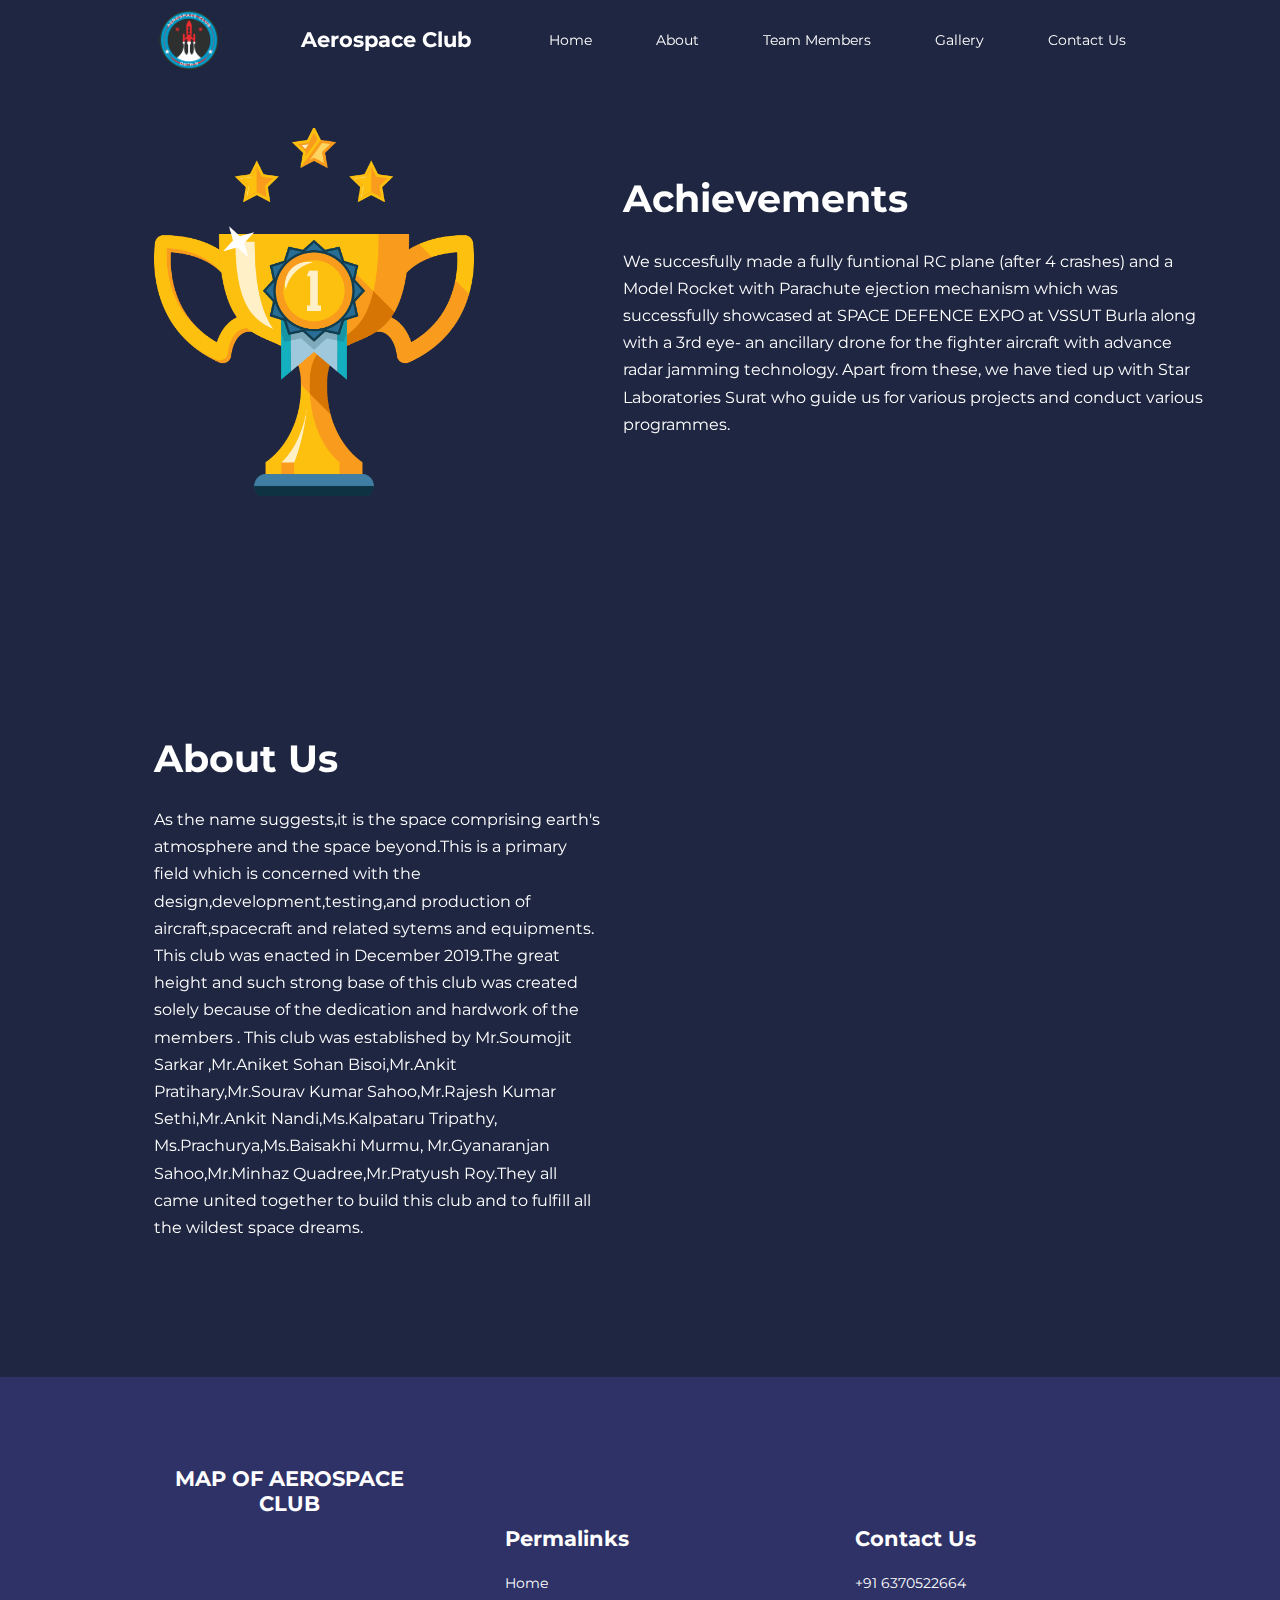
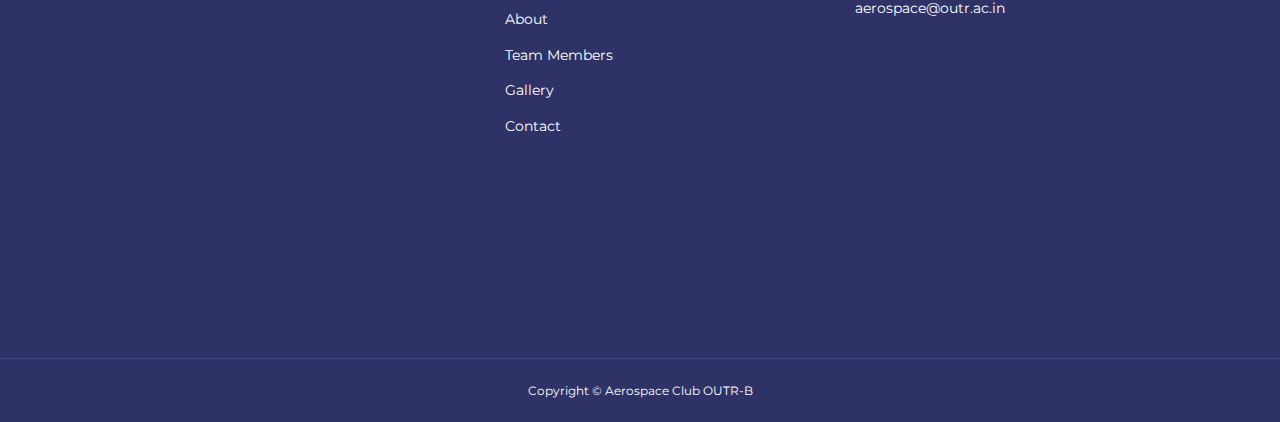
<file: about.html>
<!DOCTYPE html>
<html lang="en">

<head>
    <meta charset="UTF-8">
    <meta http-equiv="X-UA-Compatible" content="IE=edge">
    <meta name="viewport" content="width=device-width, initial-scale=1.0">
    <title>Aerospace Club</title>
    <link rel="icon" type="image/x-icon" href="./images/logo.png">

    <!-- ICONSCOUT CDN -->
    <link rel="stylesheet" href="https://unicons.iconscout.com/release/v2.1.6/css/unicons.css">

    <!-- GOOGLE FONTS -->
    <link rel="preconnect" href="https://fonts.googleapis.com">
    <link rel="preconnect" href="https://fonts.gstatic.com" crossorigin>
    <link href="https://fonts.googleapis.com/css2?family=Montserrat:wght@300;400;500;600;700;800;900&display=swap"
        rel="stylesheet">


    <link rel="stylesheet" href="./css/style.css">
    <link rel="stylesheet" href="./css/about.css">
    <!-------------------AOS USE----------------->
    <link href="https://unpkg.com/aos@2.3.1/dist/aos.css" rel="stylesheet">
    <script src="https://unpkg.com/aos@2.3.1/dist/aos.js"></script>
</head>

<body>
    <!-- Starting of Navbar -->
    <nav>
        <div class="container nav__container">
            <form class="d-flex" id="navlogo">
                <img src="./images/logo.png">
            </form>
            <a href="index.html">
                <h4>Aerospace Club</h4>
            </a>
            <ul class="nav__menu">
                <li><a href="index.html">Home</a></li>
                <li><a href="about.html">About</a></li>
                <li><a href="courses.html">Team Members</a></li>
                <li><a href="gallery.html">Gallery</a></li>
                <li><a href="contact.html">Contact Us</a></li>
            </ul>
            <button id="open-menu-btn"><i class="uil uil-bars"></i></button>
            <button id="close-menu-btn"><i class="uil uil-multiply"></i></button>
        </div>
    </nav>

    <!-- End of Navbar -->


    <!-- Achievement Section -->
    <section class="about__achivements">
        <!-- <h1>Achievements</h1> -->
        <div class="container about__achievements-container">
            <div class="about__achievements-left" data-aos="flip-left">
                <img src="./images/aero 3@4x (1).png" alt="">
            </div>

            <div class="about__achievements-right" data-aos="fade-up-left">
                <h1>Achievements</h1>
                <p>We succesfully made a fully funtional RC plane (after 4 crashes) and a Model Rocket with Parachute
                    ejection mechanism which was successfully showcased at SPACE DEFENCE EXPO at VSSUT Burla along with
                    a 3rd eye- an ancillary drone for the fighter aircraft with advance radar jamming technology.
                    Apart from these, we have tied up with Star Laboratories Surat who guide us for various projects and
                    conduct various programmes.

                </p>
                <!-- <div class="achievements__cards">
                    <article class="achievement__card">

                    </article>
                </div> -->
            </div>
        </div>
    </section>

    <!-- About Us -->

    <section class="about__aboutus">
        <div class="container about__aboutus-container">
            <div class="about__aboutus-left" data-aos="flip-left">
                <h1>About Us</h1>
                <p>As the name suggests,it is the space comprising earth's atmosphere and the space beyond.This is a
                    primary field which is concerned with the design,development,testing,and production of
                    aircraft,spacecraft and related sytems and equipments.

                    This club was enacted in December 2019.The great height and such strong base of this club was
                    created solely because of the dedication and hardwork of the members .

                    This club was established by Mr.Soumojit Sarkar ,Mr.Aniket Sohan Bisoi,Mr.Ankit Pratihary,Mr.Sourav
                    Kumar Sahoo,Mr.Rajesh Kumar Sethi,Mr.Ankit Nandi,Ms.Kalpataru Tripathy, Ms.Prachurya,Ms.Baisakhi
                    Murmu, Mr.Gyanaranjan Sahoo,Mr.Minhaz Quadree,Mr.Pratyush Roy.They all came united together to build
                    this club and to fulfill all the wildest space dreams.


                </p>
            </div>

            <div class="about__aboutus-right" data-aos="fade-up-left">
                <img src="./images/Extraimages/aero 2@4x.png" alt="">
            </div>
        </div>
    </section>


    <!-- Start of Footer -->
    <footer>
        <div class="container footer__container">
            <!--<div class="footer__1">
                <a href="index.html" class="footer__logo">
                    <h4>AEROSPACE</h4>
                </a>
                <p>
                    Lorem ipsum dolor sit amet consectetur adipisicing elit. Fugit natus nostrum deleniti?
                </p>
            </div>-->
            <div class="map">
                <h4>MAP OF AEROSPACE CLUB</h4>
                <!-- Google Map Copied Code -->
                <iframe
                    src="https://www.google.com/maps/embed?pb=!1m18!1m12!1m3!1d3742.589682802243!2d85.77445031361638!3d20.275844986410984!2m3!1f0!2f0!3f0!3m2!1i1024!2i768!4f13.1!3m3!1m2!1s0x3a19a7f9d486f7c3%3A0xde71ead59307dcca!2sOdisha%20University%20of%20Technology%20and%20Research!5e0!3m2!1sen!2sin!4v1648606298799!5m2!1sen!2sin"
                    width="500" height="350" style="border:0;" allowfullscreen="" loading="lazy"
                    referrerpolicy="no-referrer-when-downgrade"></iframe>
            </div>
            <div class="footer__2">
                <h4>Permalinks</h4>
                <ul class="permalinks">
                    <li><a href="index1.html">Home</a></li>
                    <li><a href="about.html">About</a></li>
                    <li><a href="courses.html">Team Members</a></li>
                    <li><a href="gallery.html">Gallery</a></li>
                    <li><a href="contact.html">Contact</a></li>
                </ul>
            </div>
            <div class="footer__4">
                <h4>Contact Us</h4>
                <div>
                    <p>+91 6370522664</p>
                    <p><a href="mailto:aerospace@outr.ac.in">aerospace@outr.ac.in</a></p>
                </div>
                <ul class="footer__socials">
                    <li>
                        <a href="https://www.facebook.com/aerospacecetb/" target="_blank"><i
                                class="uil uil-facebook-f"></i></a>
                    </li>
                    <li>
                        <a href="https://www.instagram.com/aerospace_outrb/" target="_blank"><i
                                class="uil uil-instagram-alt"></i></a>
                    </li>
                    <li>
                        <a href="https://www.linkedin.com/company/aerospacecetb" target="_blank"><i
                                class="uil uil-linkedin"></i></a>
                    </li>
                    <li>
                        <a href="https://www.youtube.com/@aerospace_outrb"><i class="uil uil-youtube"></i></a>
                    </li>
                </ul>
            </div>

        </div>
        <div class="footer__copyright">
            <small>Copyright &copy; Aerospace Club OUTR-B</small>
        </div>
    </footer>

    <!-- End of Footer -->




    <script>
        AOS.init();
    </script>

    <script src="./main.js"></script>

</body>

</html>
</file>
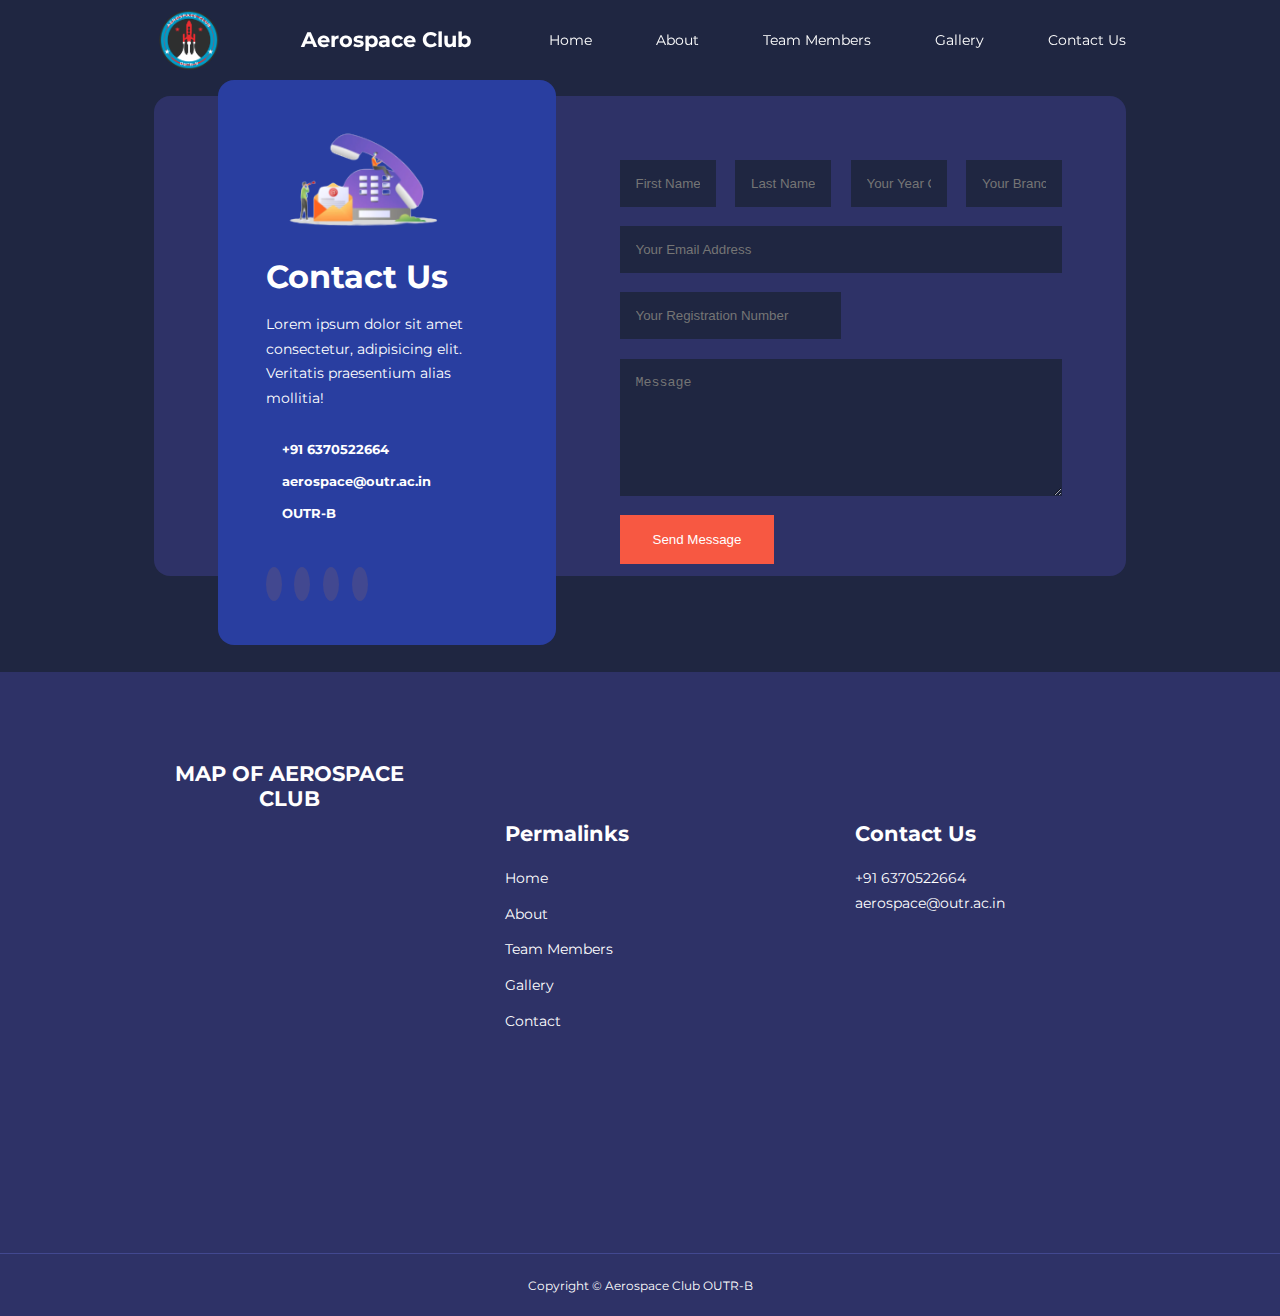
<file: contact.html>
<!DOCTYPE html>
<html lang="en">

<head>
  <meta charset="UTF-8">
  <meta http-equiv="X-UA-Compatible" content="IE=edge">
  <meta name="viewport" content="width=device-width, initial-scale=1.0">
  <title>Aerospace Club</title>
  <link rel="icon" type="image/x-icon" href="./images/logo.png">

  <!-- ICONSCOUT CDN -->
  <link rel="stylesheet" href="https://unicons.iconscout.com/release/v2.1.6/css/unicons.css">

  <!-- GOOGLE FONTS -->
  <link rel="preconnect" href="https://fonts.googleapis.com">
  <link rel="preconnect" href="https://fonts.gstatic.com" crossorigin>
  <link href="https://fonts.googleapis.com/css2?family=Montserrat:wght@300;400;500;600;700;800;900&display=swap"
    rel="stylesheet">

  <!-- SWIPERJS cdn -->
  <link rel="stylesheet" href="./css/contact.css">
  <link rel="stylesheet" href="./css/style.css">
  <!-------------------AOS USE----------------->
  <link href="https://unpkg.com/aos@2.3.1/dist/aos.css" rel="stylesheet">
  <script src="https://unpkg.com/aos@2.3.1/dist/aos.js"></script>
</head>

<body>
  <!-- Starting of Navbar -->
  <nav>
    <div class="container nav__container">
      <form class="d-flex" id="navlogo">
        <img src="./images/logo.png">
      </form>
      <a href="index.html">
        <h4>Aerospace Club</h4>
      </a>
      <ul class="nav__menu">
        <li><a href="index.html">Home</a></li>
        <li><a href="about.html">About</a></li>
        <li><a href="courses.html">Team Members</a></li>
        <li><a href="gallery.html">Gallery</a></li>
        <li><a href="contact.html">Contact Us</a></li>
      </ul>
      <button id="open-menu-btn"><i class="uil uil-bars"></i></button>
      <button id="close-menu-btn"><i class="uil uil-multiply"></i></button>
    </div>
  </nav>

  <!-- End of Navbar -->


  <section class="contact">
    <div class="container contact__container">
      <aside class="contact__aside">
        <div class="aside__image">
          <img src="./images/Contact-1.png" >
        </div>
        <h2>Contact Us</h2>
        <p>
          Lorem ipsum dolor sit amet consectetur, adipisicing elit. Veritatis praesentium alias mollitia!
        </p>
        <ul class="contact__details">
          <li>
            <i class="uil uil-phone-times"></i>
            <h5>+91 6370522664</h5>
          </li>
          <li>
            <i class="uil uil-envelope"></i>
            <h5><a href="mailto:aerospace@outr.ac.in">aerospace@outr.ac.in</a></h5>
          </li>
          <li>
            <i class="uil uil-location-point"></i>
            <h5>OUTR-B</h5>
          </li>
        </ul>
        <ul class="contact__socials">
          <li>
            <a href="https://www.facebook.com/aerospacecetb/" target="_blank"><i class="uil uil-facebook-f"></i></a>
          </li>
          <li>
            <a href="https://www.instagram.com/aerospace_outrb/" target="_blank"><i
                class="uil uil-instagram-alt"></i></a>
          </li>
          <li>
            <a href="https://www.linkedin.com/company/aerospacecetb" target="_blank"><i
                class="uil uil-linkedin"></i></a>
          </li>
          <li>
            <a href="#"><i class="uil uil-youtube"></i></a>
          </li>
        </ul>
      </aside>

      <form action="https://formspree.io/f/xlezopdg" method="POST" class="contact__form">
        <div class="form__name">
          <input type="text" name="First Name" placeholder="First Name" required>
          <input type="text" name="Last Name" placeholder="Last Name" required>
          <input type="text" name="Year" placeholder="Your Year Of Study" required>
          <input type="text" name="Branch" placeholder="Your Branch" required>
        </div>
        <input type="email" name="Email Address" placeholder="Your Email Address" required>
        <input type="text" name="Registration Number" placeholder="Your Registration Number" required>
        <textarea name="Message" rows="7" placeholder="Message" required></textarea>
        <button type="submit" class="btn btn-primary">Send Message</button>
      </form>
    </div>
  </section>

  <!-- Start of Footer -->
  <footer>
    <div class="container footer__container">
      <!--<div class="footer__1">
                  <a href="index.html" class="footer__logo"><h4>AEROSPACE</h4></a>
                  <p>
                      Lorem ipsum dolor sit amet consectetur adipisicing elit. Fugit natus nostrum deleniti?
                  </p>
              </div>-->
      <div class="map">
        <h4>MAP OF AEROSPACE CLUB</h4>
        <!-- Google Map Copied Code -->
        <iframe
          src="https://www.google.com/maps/embed?pb=!1m18!1m12!1m3!1d3742.589682802243!2d85.77445031361638!3d20.275844986410984!2m3!1f0!2f0!3f0!3m2!1i1024!2i768!4f13.1!3m3!1m2!1s0x3a19a7f9d486f7c3%3A0xde71ead59307dcca!2sOdisha%20University%20of%20Technology%20and%20Research!5e0!3m2!1sen!2sin!4v1648606298799!5m2!1sen!2sin"
          width="500" height="350" style="border:0;" allowfullscreen="" loading="lazy"
          referrerpolicy="no-referrer-when-downgrade"></iframe>
      </div>

      <div class="footer__2">
        <h4>Permalinks</h4>
        <ul class="permalinks">
          <li><a href="index.html">Home</a></li>
          <li><a href="about.html">About</a></li>
          <li><a href="courses.html">Team Members</a></li>
          <li><a href="gallery.html">Gallery</a></li>
          <li><a href="contact.html">Contact</a></li>
        </ul>
      </div>
      <div class="footer__4">
        <h4>Contact Us</h4>
        <div>
          <p>+91 6370522664</p>
          <p><a href="mailto:aerospace@outr.ac.in">aerospace@outr.ac.in</a></p>
        </div>
        <ul class="footer__socials">
          <li>
            <a href="https://www.facebook.com/aerospacecetb/" target="_blank"><i class="uil uil-facebook-f"></i></a>
          </li>
          <li>
            <a href="https://www.instagram.com/aerospace_outrb/" target="_blank"><i
                class="uil uil-instagram-alt"></i></a>
          </li>
          <li>
            <a href="https://www.linkedin.com/company/aerospacecetb" target="_blank"><i
                class="uil uil-linkedin"></i></a>
          </li>
          <li>
            <a href="https://www.youtube.com/@aerospace_outrb"><i class="uil uil-youtube"></i></a>
          </li>
        </ul>
      </div>

    </div>
    <div class="footer__copyright">
      <small>Copyright &copy; Aerospace Club OUTR-B</small>
    </div>
  </footer>
  <!-- End of Footer -->




  <script src="./main.js"></script>
  
  <script>
    AOS.init();
  </script>
</body>

</html>
</file>
<file: css/style.css>
*{
    margin: 0;
    padding: 0;
    border: 0;
    outline: 0;
    text-decoration: none;
    list-style: none;
    box-sizing: border-box;
}

:root{
    --color-primary: #293ea0;
    --color-success: #00bf8e;
    --color-warning: #f7c94b;
    --color-danger: #f75842;
    --color-danger-variant: rgba(247, 88, 66, 0.4);
    --color-white: #fff;
    --color-light: rgba(255, 255, 255, 0.7);
    --color-black: #000;
    --color-bg: #1f2641;
    --color-bg1: #2e3267;
    --color-bg2: #424890;

    --container-width-lg: 76%;
    --container-width-md: 90%;
    --container-width-sm: 94%;

    --transition: all 400ms ease;
}
.d-flex{
    padding: 0;
    margin: 5px;
    height: 60px;
    width: 60px;
    background-attachment: fixed;
    border-radius: 30px;
}
#navlogo img{
    border-radius: 50%;
}
 

body{
    font-family: 'Montserrat', sans-serif;
    line-height: 1.7;
    color: var(--color-white);
    background: var(--color-bg);
}
.container{
    width: var(--container-width-lg);
    margin: 0 auto;
}
section {
    padding: 6rem 0;
}
section h2{
    text-align: center;
    margin-bottom: 4rem;
}
h1,
h2,
h3,
h4,
h5{
    line-height: 1.2;
}
h1{
    font-size: 2.4rem;
}
h2{
    font-size: 2rem;
}
h3{
    font-size: 1.6rem;
}
h4{
    font-size: 1.3rem;
}


a{
    color: var(--color-white);
}


img{
    width: 100%;
    display: block;
    object-fit: cover;
}

.btn{
    display: inline-block;
    background: var(--color-white);
    color: var(--color-black);
    padding: 1rem 2rem;
    border: 1px solid transparent;
    font-weight: 500;
    transition: var(--transition);
}


.btn:hover{
    background: transparent;
    color: var(--color-white);
    border-color: var(--color-white);
}

.btn-primary{
    background: var(--color-danger);
    color: var(--color-white);
}

/*............... NAVBAR.......... */
nav{
    background: transparent;
    width: 100vw;
    height: 5rem;
    position: fixed;
    z-index: 11;
}
/* Change navbar on scroll using js */
.window-scroll{
    background: var(--color-bg2);
    /* background: transparent; */
    box-shadow: 0 1rem 2rem rgba(0, 0, 0, 0.2);
}
.nav__container{
    height: 100%;
    display: flex;
    justify-content: space-between;
    align-items: center;
}

nav button{
    display: none;
}

.nav__menu{
    display: flex;
    align-items: center;
    gap: 4rem;
}
.nav__menu a{
    font-size: 0.9rem;
    transition: var(--transition);
}

.nav__menu a:hover{
    /* color: var(--color-bg2); */
    font-size: 1.2rem;
}

/* ...................HEADER ............................*/
header{
    position: relative;
    top: 5rem;
    overflow: hidden;
    height: 100vh;
    margin-bottom: 5rem;
}

.header__container{
    display: grid;
    grid-template-columns: 1fr 1fr;
    align-items: center;
    gap: 5rem;
    height: 100%;
}

.header__left p{
    margin: 1rem 0 2.4rem;
}
/* ...................CATEGORIES ............................*/
.categories {
    background: var(--color-bg1);
    height: auto;
}

.categories h1{
    line-height: 1;
    margin-bottom: 3rem;
    /* text-align: center; */
}

.categories__container{
    display: grid;
    grid-template-columns: 40% 60%;
    /* gap: 4rem; */
}
.categories__left{
    margin-right: 4rem;
}
.categories__left p{
    margin: 1rem 0 3rem;
}

.categories__right {
    display: grid;
    grid-template-columns: repeat(2, 1fr);
    gap: 1.2rem;
}

.category{
    background: var(--color-bg2);
    padding: 2rem;
    border-radius: 2rem;
    transition: var(--transition);
}

.category:hover{
    box-shadow: 0 3rem 3rem rgba(0, 0, 0, 0.3);
}

.category:nth-child(1) .category__icon{
    background: var(--color-danger);
}
.category:nth-child(2) .category__icon{
    background: var(--color-success);
}
.category:nth-child(3) .category__icon{
    background: var(--color-warning);
}

.category__icon{
    background: var(--color-primary);
    padding: 0.7rem;
    border-radius: 0.9rem;
}

.category h5{
    margin: 2rem 0 1rem;
}

.category p{
    font-size: 0.85rem;
}

/* ...................Courses............ */
.courses{
    margin-top: 2rem;
}
.courses__container{
    display: grid;
    grid-template-columns: repeat(3, 1fr);
    gap: 2rem;
}

.course{
    background: var(--color-bg1);
    border-radius: 1.2rem;
    text-align: center;
    border: 1px solid transparent;
    transition: var(--transition);
}

.course:hover{
    background: transparent;
    border-color: var(--color-primary);
}
.course__image img{
    height: 14rem;
    border-radius: 1.2rem;
}
.course__info{
    padding: 2rem;
}

.course__info p{
    margin: 1.2rem 0 2rem;
    font-size: 0.9rem;
}


/* ---------------------------- FAQ'S--------------------------*/
.faqs{
    background: var(--color-bg1);
    box-shadow: inset 0 0 3rem rgba(0, 0, 0, 0.5);
}
.faqs__container{
    display: grid;
    grid-template-columns: 1fr 1fr;
    gap: 1rem;
}
.faq{
    padding: 2rem;
    display: flex;
    align-items: center;
    gap: 1.4rem;
    height: fit-content;
    background: var(--color-primary);
    cursor: pointer;
}

.faq h4{
    font-size: 1rem;
    line-height: 2.2;
}

.faq__icon{
    align-self: flex-start;
    font-size: 1.7rem;
}

.faq p{
    margin-top: 0.8rem;
    display: none;
}

.faq.open p{
    display: block;
}

/*---------------------- Testimonials ----------------*/
.testimonials__container{
    overflow-x: hidden;
    position: relative;
    margin-bottom: 5rem;
}
.testimonial{
    padding-top: 2rem;
}
.avatar{
    width: 6rem;
    height: 6rem;
    border-radius: 50%;
    overflow: hidden;
    margin: 0 auto 1rem;
    border: 1rem solid var(--color-bg1);
}

.testimonial__info{
    text-align: center;
}

.testimonial__body {
    background: var(--color-primary);
    padding: 2rem;
    margin-top: 3rem;
    position: relative;
}

.testimonial__body::before{
    content: " ";
    display: block;
    background: linear-gradient(135deg, transparent,var(--color-primary),var(--color-primary),var(--color-primary));
    width: 3rem;
    height: 3rem;
    position: absolute;
    left: 50%;
    top: -1.5rem;
    transform: rotate(45deg);
}


/* --------------Footer --------------------*/
footer{
    background: var(--color-bg1);
    padding-top: 5rem;
    font-size: 0.9rem;
}
.footer__container{
    display: grid;
    grid-template-columns: repeat(3,1fr);
    gap: 5rem;
}
.footer__container > div h4{
    margin-bottom: 1.2rem;
}
.footer__1 p{
    margin: 0 0 2rem;
}

footer ul li {
    margin-bottom: 0.7rem;
}

footer ul li a:hover{
    text-decoration: underline;
}

.footer__socials{
    display: flex;
    gap: 1rem;
    font-size: 1.2rem;
    margin-top: 2rem;
    transition: var(--transition);
}
.footer__socials li a:hover{
    background: var(--color-bg2);
    border-radius: 1.2rem;
    color: var(--color-bg1);
}
 

.footer__copyright{
    text-align: center;
    margin-top: 4rem;
    padding: 1.2rem 0;
    border-top: 1px solid var(--color-bg2);
}


/* Media Queries */
@media screen and (max-width: 1024px) {
    .container{
        width: var(--container-width-md);
    }
    h1{
        font-size: 2rem;
    }
    h2{
        font-size: 1.7rem;
    }
    h3{
        font-size: 1.4rem;
    }
    h4{
        font-size: 1.2rem;
    }
    /* NAVBAR */
    nav button{
        display: inline-block;
        background: transparent;
        font-size: 1.8rem;
        color: var(--color-white);
        cursor: pointer;
    }

    nav button#close-menu-btn{
        display: none;
    }
    .nav__menu{
        position: fixed;
        top: 5rem;
        right: 5%;
        height: fit-content;
        width: 18rem;
        flex-direction: column;
        gap: 0;
        display: none;
    }

    .nav__menu li{
        width: 100%;
        height: 5.8rem;
        animation: animateNavItems 400ms linear forwards;
        transform-origin: top right;
        opacity: 0;
    }

    .nav__menu li:nth-child(2){
        animation-delay: 200ms;
    }
    .nav__menu li:nth-child(3){
        animation-delay: 400ms;
    }
    .nav__menu li:nth-child(4){
        animation-delay: 600ms;
    }

    @keyframes animateNavItems {
        0%{
            transform: rotateZ(-90deg) rotateX(90deg) scale(0.1);
        }
        100%{
            transform: rotateZ(0) rotateX(0) scale(1);
            opacity: 1;
        }
    }

    .nav__menu li a{
        background: var(--color-primary);
        box-shadow: -4rem 6rem 10rem rgba(0, 0, 0, 0.6);
        width: 100%;
        height: 100%;
        display: grid;
        place-items: center;
    }

    .nav__menu li a:hover{
        background: var(--color-bg2);
        color: var(--color-white);
    }

    /*------------- Header----------- */
    header{
        height: 52vh;
        margin-bottom: 4rem;
    }
    .header__container{
        gap: 0;
        padding-bottom: 3rem;
    }

    /*-------------- Categories-------------- */
    .categories{
        height: auto;
    }

    .categories__container{
        grid-template-columns: 1fr;
        gap: 3rem;
    }
    .categories__left{
        margin-right: 0;
    }

    /*----------- Popular Domain -----------*/
    .courses{
        margin-top: 0;
    }
    .courses__container{
        grid-template-columns: 1fr 1fr;
    }

    /*----------------- Faq's--------- */
    .faqs__container{
        grid-template-columns: 1fr;
    }

    .faq{
        padding: 1.5rem;
    }

    /* Footer */
    .footer__container{
        grid-template-columns: 1fr ;
        text-align: center;
    }
    .footer__socials{
        justify-content: center;
    }
}

@media screen and (max-width: 600px) {
    .container{
        width: var(--container-width-sm);
    }

    /* Navbar */
    .nav__menu{
        right: 3%;
    }

    /* header */
    header{
        /* height: 100vh; */
        height: 200vh;
    }
    .header__container{
        grid-template-columns: 1fr;
        text-align: center;
        margin-top: 0;
    }

    .header__left p{
        font-size: 1rem;
        margin-bottom: 1.3rem;
    }

    /* categories */
    .categories{
        margin-top: 14px;
    }
    .categories__right{
        grid-template-columns: 1fr;
        gap: 0.7rem;
    }

    .category{
        padding: 1rem;
        border-radius: 1rem;
    }

    .category__icon{
        margin-top: 4px;
        display: inline-block;
    }

    /* Popular Domain */
    .courses__container{
        grid-template-columns: 1fr;
    }

    /* Testimonials */
    .testimonial__body{
        padding: 1.2rem;
    }

    /* Footer */
    .footer__container{
        grid-template-columns: 1fr;
        text-align: center;
        gap: 2rem;
    }

    .footer__1 p{
        margin: 1rem auto;
    }

    .footer__socials{
        justify-content: center;
    }  
}
/*************map************/
.map{
    text-align: center;
    margin-top: 10px;
    position: relative;
}
.footer__2{
    margin-top: 70px;
}
.footer__4{
    margin-top: 70px;
}

iframe {
    max-width: 500px;
    width: 100%;
    /* height: 300px; */
}
</file>
<file: css/about.css>
.d-flex{
    padding: 0;
    margin: 5px;
    height: 60px;
    width: 60px;
    background-attachment: fixed;
    border-radius: 30px;
}
#navlogo img{
    border-radius: 50%;
}
/* Achievements Section */
.about__achievements{
    margin-top: 3rem;
}
/* .about__achievements h1{
    text-align: center;
} */
.about__achievements h1{
    line-height: 1;
    margin-bottom: 6rem;
    text-align: center;
}
 

.about__achievements-container{
    display: grid;
    grid-template-columns: 40% 60%;
    gap: 5rem;
}
.about__achievements-left img{
    margin-top: 2rem;
    height: 23rem;
    width: 20rem;
}
.about__achievements-right{
    margin-top: 80px;
}
.about__achievements-right > p{
    margin: 1.6rem 0 2.5rem;
}

/* .achievements__cards{
    display: grid;
    grid-template-columns: repeat(3, 1fr);
    gap: 1.5rem;
}

.achievements__card{
    background: var(--color-bg1);
    padding: 1.6rem;
    border-radius: 1rem;
    text-align: center;
} */

/* About Us Section */
.about__aboutus{
    margin-top: 3rem;
}

.about__aboutus-container{
    display: grid;
    grid-template-columns: 1fr 1fr;
    gap: 5rem;
}

.about__aboutus-left > p{
    text-align: left;
    margin: 1.5rem 0 2.5rem;
}
.about__aboutus-right{
    margin-top: 30%;
    margin-right: 10px;
}

/* Team */
 
.team{
    background: var(--color-bg1);
    box-shadow: inset 0 0 3rem rgba(0, 0, 0, 0.5);
}

.team__container{
    display: grid;
    grid-template-columns: repeat(3, 1fr);
    gap: 2rem;
}

.team__member{
    background: var(--color-bg2);
    padding: 2rem;
    border: 1px solid transparent;
    transition: var(--transition);
    position: relative;
    overflow: hidden;
}

.team__member:hover{
    background: transparent;
    border-color: var(--color-primary);
}

.team__member-image img{
    height: 14rem;
    filter: saturate(0);
}
.team__member:hover img{
    filter: saturate(1);
}
.team__member-info *{
    text-align: center;
    margin-top: 1.4rem;
}

.team__member-info p{
    color: var(--color-light);
}

.team__member-socials{
    position: absolute;
    top: 50%;
    transform: translateY(-50%);
    right: -100%;
    display: flex;
    flex-direction: column;
    background: var(--color-primary);
    border-radius: 1rem 0 0 1rem;
    box-shadow: -2rem 0 2rem rgba(0, 0, 0, 0.3);
    transition: var(--transition);
}
.team__member:hover 
.team__member-socials{
    right: 0;
}

.team__member-socials a{
    padding: 1rem;
}

/***********map****************/
.map{
    text-align: center;
    margin-top: 10px;
}
.footer__2{
    margin-top: 70px;
}
.footer__4{
    margin-top: 70px;
}

/* Media Queries */
@media screen and (max-width : 1024px) {
    .about__achievements{
        margin-top: 2rem;
    }
    .about__achievements-left img{
        /* margin-top: 2rem; */
        justify-content: center;
        align-items: center;
        height: 23rem;
        width: 20rem;
    }
    .about__achievements-container{
        grid-template-columns: 1fr;
        gap: 4rem;
    }

    .about__achievements-left{
        width: 80%;
        margin: 0 auto;
    }

    /* .about__aboutus{
        display: grid;
        grid-template-columns: 1fr;
    } */

    .team__container{
        grid-template-columns: repeat(3,1fr);
        gap: 1.5rem;
    }

    .team__member{
        padding: 1rem;
    }
}


@media screen and (max-width : 600px){
    .achievements__cards{
        grid-template-columns: 1fr 1fr;
        gap: 0.7rem;
    }
    .about__aboutus{
        display: grid;
        grid-template-columns: 1fr;
    }

    .team__container{
        grid-template-columns: 1fr 1fr;
        gap: 0.7rem;
    }

    .team__member{
        padding: 0;
    }

    .team__member p{
        margin-bottom: 1.5rem;
    }
}
</file>
<file: css/contact.css>
section .contact{
    margin-top: 10rem;
    top: 5rem;
}
.contact__container{
    background: var(--color-bg1);
    padding: 4rem;
    display: grid;
    grid-template-columns: 40% 60%;
    gap: 4rem;
    height: 30rem;
    margin: 7rem auto;
    border-radius: 1rem;
}

/*------------- Aside ----------------*/
.contact__aside{
    background: var(--color-primary);
    padding: 3rem;
    border-radius: 1rem;
    position: relative;
    bottom: 5rem;
}
.aside__image{
    width: 12rem;
    margin-bottom: 2rem;
}

.contact__aside h2{
    text-align: left;
    margin-bottom: 1rem;
}
.contact__aside p{
    font-size: 0.9rem;
    margin-bottom: 2rem;
}

.contact__details li{
    display: flex;
    gap: 1rem;
    align-items: center;
    margin-bottom: 1rem;
}

.contact__socials{
    display: flex;
    gap: 0.8rem;
    margin-top: 3rem;
}

.contact__socials a{
    background: var(--color-bg2);
    padding: 0.5rem;
    border-radius: 50%;
    font-size: 0.9rem;
    transition: var(--transition);
}

.contact__socials a:hover{
    background: transparent;
}


/*------------------- Form----------- */
.contact__form{
    display: flex;
    flex-direction: column;
    gap: 1.2rem;
    margin-right: 4rem;
}

.form__name{
    display: flex;
    gap: 1.2rem;
}

.contact__form input[type="text"]{
    width: 50%;
}

.contact__form input, textarea{
    width: 100%;
    padding: 1rem;
    background: var(--color-bg);
    color: var(--color-white);
}

.contact__form .btn{
    width: max-content;
    cursor: pointer;
}

/*------------------- Media Queries--------------- */
@media screen and (max-width: 1024px){
    .contact{
        /* padding-bottom: 0; */
    }

    .contact__container{
        gap: 1.5rem;
        margin-top: 3rem;
        height: auto;
        padding: 1.5rem;
    }

    .contact__aside{
        width: auto;
        padding: 1.5rem;
        bottom: 0;
    }

    .contact__form{
        align-self: center;
        margin-right: 1.5rem;
    }

    .contact__details{
        width: fit-content;
    }
}

@media screen and (max-width: 600px){
    .contact__container{
        grid-template-columns: 1fr;
        gap: 3rem;
        margin-top: 0;
        padding: 0;
    }
    .contact__form{
        margin: 0 1.5rem 3rem;
    }

    .contact__form input[type="text"]{
        width: 100%;
    }

    .form__name{
        flex-direction: column;
    }
    .form__name input[type="text"]{
        width: 100%;
    }

}
</file>
